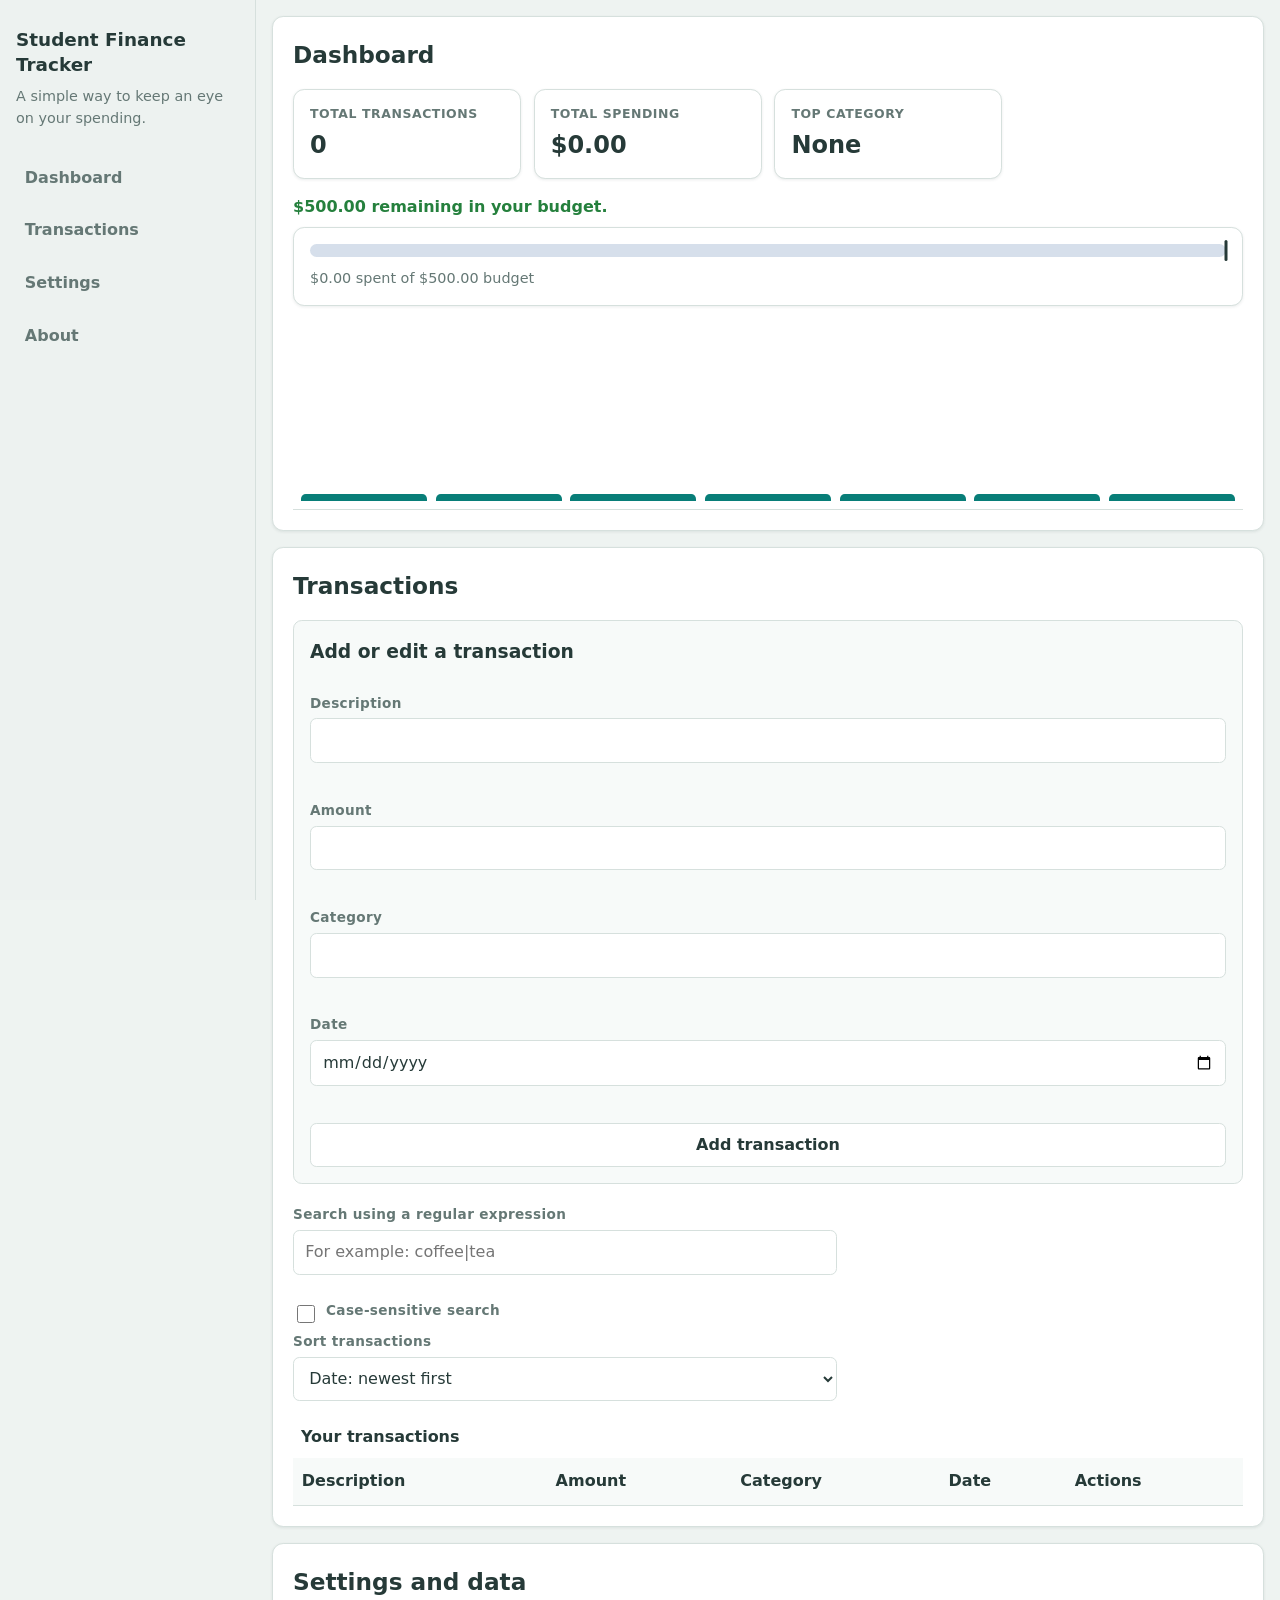
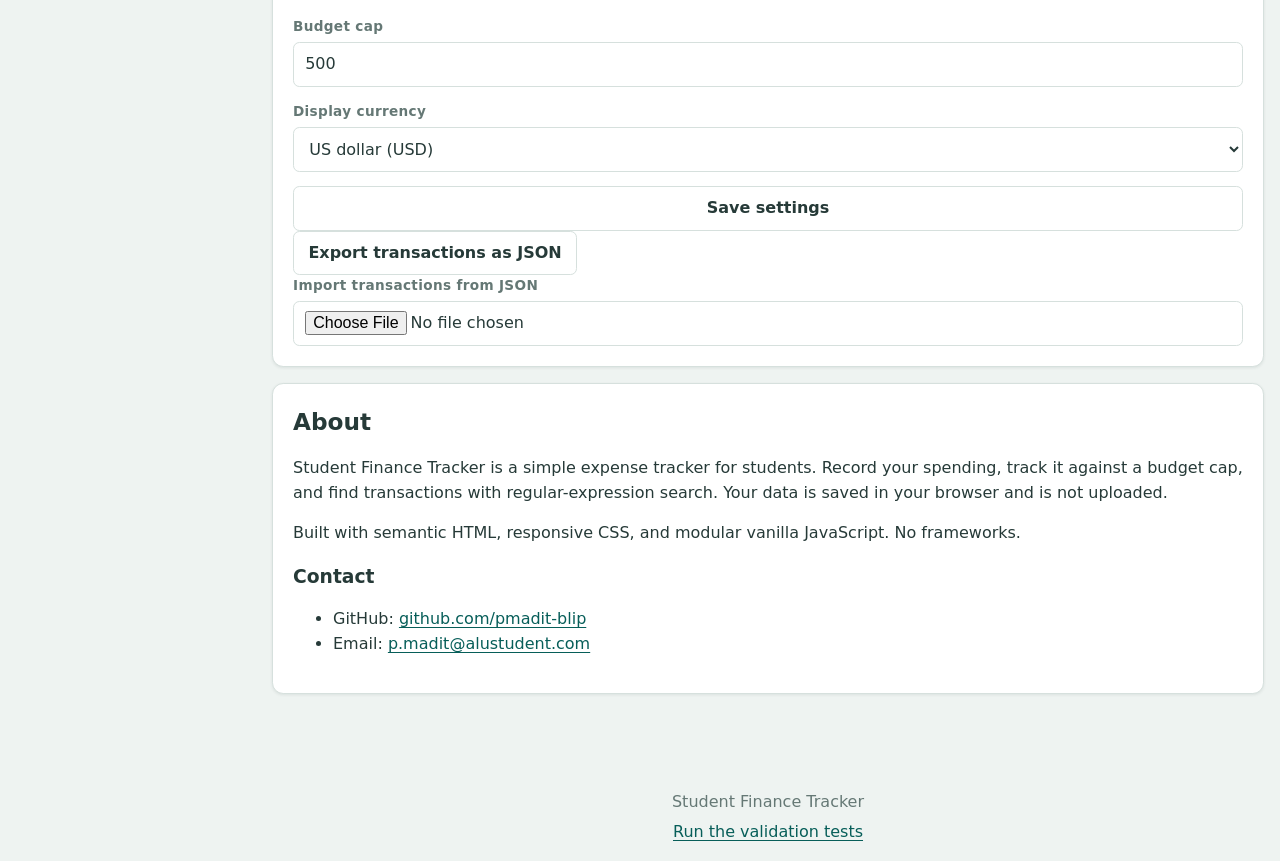
<file: index.html>
<!doctype html>
<html lang="en">
<head>
  <meta charset="utf-8">
  <meta name="viewport" content="width=device-width, initial-scale=1">
  <meta name="description" content="Track student spending, budgets, and transactions.">
  <title>Student Finance Tracker</title>
  <link rel="stylesheet" href="styles/main.css">
  <script type="module" src="scripts/app.js"></script>
</head>
<body>
  <a class="skip-link" href="#main">Skip to main content</a>

  <header>
    <h1>Student Finance Tracker</h1>
    <p>A simple way to keep an eye on your spending.</p>
    <nav aria-label="Main navigation">
      <a href="#dashboard">Dashboard</a>
      <a href="#transactions">Transactions</a>
      <a href="#settings">Settings</a>
      <a href="#about">About</a>
    </nav>
  </header>

  <main id="main">
    <section id="dashboard" aria-labelledby="dashboard-heading">
      <h2 id="dashboard-heading">Dashboard</h2>
      <dl>
        <div>
          <dt>Total transactions</dt>
          <dd id="total-records">0</dd>
        </div>
        <div>
          <dt>Total spending</dt>
          <dd id="total-amount">$0.00</dd>
        </div>
        <div>
          <dt>Top category</dt>
          <dd id="top-category">None</dd>
        </div>
      </dl>
      <p id="budget-message" aria-live="polite"></p>
      <div id="spending-trend" aria-label="Spending trend for the last seven days"></div>
    </section>

    <section id="transactions" aria-labelledby="transactions-heading">
      <h2 id="transactions-heading">Transactions</h2>

      <form id="record-form">
        <h3>Add or edit a transaction</h3>

        <div>
          <label for="description">Description</label>
          <input id="description" name="description" type="text"
                 required maxlength="120" autocomplete="off"
                 aria-describedby="description-error">
          <p id="description-error"></p>
        </div>

        <div>
          <label for="amount">Amount</label>
          <input id="amount" name="amount" type="number"
                 required min="0" step="0.01" inputmode="decimal"
                 aria-describedby="amount-error">
          <p id="amount-error"></p>
        </div>

        <div>
          <label for="category">Category</label>
          <input id="category" name="category" type="text"
                 required list="category-options" autocomplete="off"
                 aria-describedby="category-error">
          <datalist id="category-options">
            <option value="Food"></option>
            <option value="Books"></option>
            <option value="Transport"></option>
            <option value="Entertainment"></option>
            <option value="Fees"></option>
            <option value="Other"></option>
          </datalist>
          <p id="category-error"></p>
        </div>

        <div>
          <label for="date">Date</label>
          <input id="date" name="date" type="date" required
                 aria-describedby="date-error">
          <p id="date-error"></p>
        </div>

        <button type="submit">Add transaction</button>
        <button id="cancel-edit-button" type="button" hidden>Cancel edit</button>
      </form>

      <div>
        <label for="search-pattern">Search using a regular expression</label>
        <input id="search-pattern" name="search-pattern" type="search"
               aria-describedby="search-error"
               placeholder="For example: coffee|tea">
        <p id="search-error" aria-live="assertive"></p>

        <label>
          <input id="case-sensitive" type="checkbox">
          Case-sensitive search
        </label>
      </div>

      <div>
        <label for="sort-by">Sort transactions</label>
        <select id="sort-by">
          <option value="date-desc">Date: newest first</option>
          <option value="date-asc">Date: oldest first</option>
          <option value="description-asc">Description: A to Z</option>
          <option value="description-desc">Description: Z to A</option>
          <option value="amount-asc">Amount: low to high</option>
          <option value="amount-desc">Amount: high to low</option>
        </select>
      </div>

      <div class="table-wrapper">
        <table>
          <caption>Your transactions</caption>
          <thead>
            <tr>
              <th scope="col">Description</th>
              <th scope="col">Amount</th>
              <th scope="col">Category</th>
              <th scope="col">Date</th>
              <th scope="col">Actions</th>
            </tr>
          </thead>
          <tbody id="records-body"></tbody>
        </table>
      </div>
    </section>

    <section id="settings" aria-labelledby="settings-heading">
      <h2 id="settings-heading">Settings and data</h2>

      <form id="settings-form">
        <div>
          <label for="budget">Budget cap</label>
          <input id="budget" name="budget" type="number"
                 min="0" step="0.01" value="500" required>
        </div>

        <div>
          <label for="currency">Display currency</label>
          <select id="currency" name="currency">
            <option value="USD">US dollar (USD)</option>
            <option value="EUR">Euro (EUR)</option>
	    <option value4="RWF">Rwandan franc (RWF)</option>
            <option value="KES">Kenyan shilling (KES)</option>
          </select>
        </div>

        <button type="submit">Save settings</button>
      </form>

      <button id="export-button" type="button">Export transactions as JSON</button>
      <div>
        <label for="import-file">Import transactions from JSON</label>
        <input id="import-file" name="import-file" type="file"
               accept="application/json,.json">
      </div>
    </section>

    <section id="about" aria-labelledby="about-heading">
      <h2 id="about-heading">About</h2>
      <p>Student Finance Tracker is a simple expense tracker for students. Record your spending, track it against a budget cap, and find transactions with regular-expression search. Your data is saved in your browser and is not uploaded.</p>
      <p>Built with semantic HTML, responsive CSS, and modular vanilla JavaScript. No frameworks.</p>

      <h3>Contact</h3>
      <ul>
        <li>GitHub: <a href="https://github.com/pmadit-blip">github.com/pmadit-blip</a></li>
        <li>Email: <a href="mailto:p.madit@alustudent.com">p.madit@alustudent.com</a></li>
      </ul>
    </section>

    <p id="app-status" role="status" aria-live="polite"></p>
  </main>

  <footer>
    <p>Student Finance Tracker</p>
    <a href="tests.html">Run the validation tests</a>
  </footer>
</body>
</html>
</file>
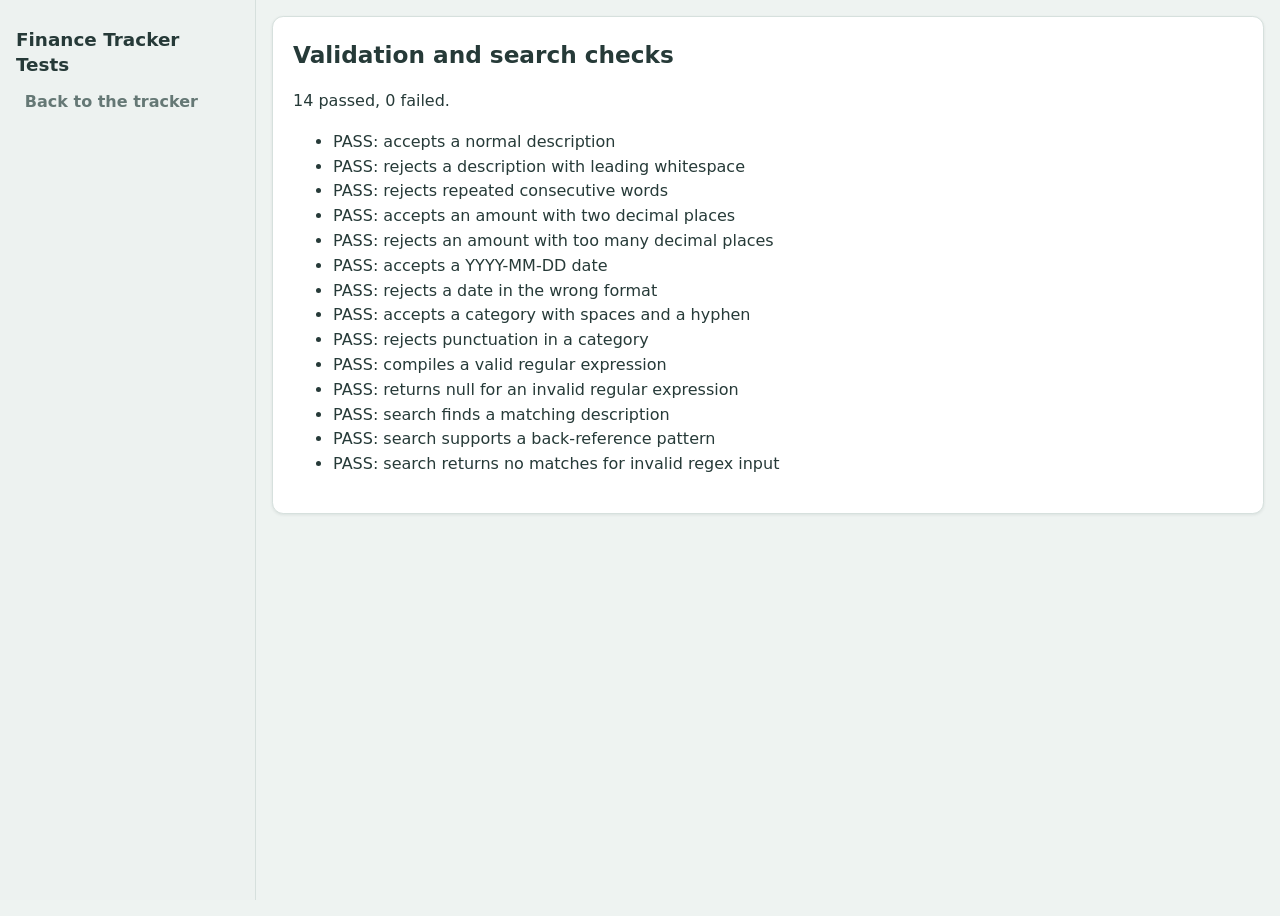
<file: tests.html>
<!doctype html>
<html lang="en">
<head>
  <meta charset="utf-8">
  <meta name="viewport" content="width=device-width, initial-scale=1">
  <title>Finance Tracker Tests</title>
  <link rel="stylesheet" href="styles/main.css">
</head>
<body>
  <header>
    <h1>Finance Tracker Tests</h1>
    <nav aria-label="Main navigation">
      <a href="index.html">Back to the tracker</a>
    </nav>
  </header>

  <main id="main">
    <section aria-labelledby="tests-heading">
      <h2 id="tests-heading">Validation and search checks</h2>
      <p id="test-status" role="status" aria-live="polite">Running tests…</p>
      <ul id="test-results"></ul>
    </section>
  </main>

  <script type="module">
    import {
      validateDescription,
      validateAmount,
      validateDate,
      validateCategory
    } from './scripts/validators.js';
    import {
      compileRegex,
      searchRecords
    } from './scripts/search.js';

    const output = document.getElementById('test-results');
    const status = document.getElementById('test-status');
    let passed = 0;
    let failed = 0;

    function test(name, assertion) {
      const item = document.createElement('li');

      try {
        if (!assertion()) throw new Error('Assertion failed');
        item.textContent = `PASS: ${name}`;
        passed += 1;
      } catch (error) {
        item.textContent = `FAIL: ${name} (${error.message})`;
        failed += 1;
      }

      output.append(item);
    }

    test('accepts a normal description', () =>
      validateDescription('Lunch at cafeteria') === null);

    test('rejects a description with leading whitespace', () =>
      validateDescription(' Lunch') !== null);

    test('rejects repeated consecutive words', () =>
      validateDescription('coffee coffee') !== null);

    test('accepts an amount with two decimal places', () =>
      validateAmount('12.50') === null);

    test('rejects an amount with too many decimal places', () =>
      validateAmount('12.500') !== null);

    test('accepts a YYYY-MM-DD date', () =>
      validateDate('2025-09-29') === null);

    test('rejects a date in the wrong format', () =>
      validateDate('09/29/2025') !== null);

    test('accepts a category with spaces and a hyphen', () =>
      validateCategory('Books and Supplies') === null &&
      validateCategory('Food-Drinks') === null);

    test('rejects punctuation in a category', () =>
      validateCategory('Food!') !== null);

    test('compiles a valid regular expression', () =>
      compileRegex('coffee|tea') instanceof RegExp);

    test('returns null for an invalid regular expression', () =>
      compileRegex('[') === null);

    const records = [
      {
        description: 'Coffee with friends',
        amount: 8.75,
        category: 'Food',
        date: '2025-09-28'
      },
      {
        description: 'Bus pass',
        amount: 45,
        category: 'Transport',
        date: '2025-09-20'
      }
    ];

    test('search finds a matching description', () =>
      searchRecords(records, 'coffee').length === 1);

    test('search supports a back-reference pattern', () =>
      searchRecords(
        [{ description: 'the the repeated word', amount: 1, category: 'Other', date: '2025-09-01' }],
        '\\b(\\w+)\\s+\\1\\b'
      ).length === 1);

    test('search returns no matches for invalid regex input', () =>
      searchRecords(records, '[').length === 0);

    status.textContent = `${passed} passed, ${failed} failed.`;
  </script>
</body>
</html>
</file>
<file: styles/main.css>
:root {
  color-scheme: light;
  font-family: system-ui, -apple-system, BlinkMacSystemFont, "Segoe UI", sans-serif;
  --page: #eef3f1;
  --surface: #ffffff;
  --surface-soft: #f7faf9;
  --ink: #263a38;
  --muted: #657875;
  --border: #d6e0dd;
  --sidebar: #edf2f0;
  --sidebar-active: #e1f3f1;
  --teal: #087e78;
  --teal-dark: #075e59;
  --green: #25803d;
  --green-soft: #e8f5eb;
  --red: #b3261e;
  --red-soft: #fcebea;
  --track: #d6dfeb;
  --focus: #a25c00;
  --highlight: #fff0a8;
  --radius: 0.7rem;
  --shadow: 0 1px 3px rgb(34 58 54 / 9%);
}

:root[data-theme="dark"] {
  color-scheme: dark;
  --page: #182321;
  --surface: #222f2d;
  --surface-soft: #293936;
  --ink: #eef5f2;
  --muted: #bfcec9;
  --border: #435550;
  --sidebar: #17211f;
  --sidebar-active: #244340;
  --teal: #68c8bd;
  --teal-dark: #9ae0d7;
  --green: #70d187;
  --green-soft: #203e2b;
  --red: #ff8e86;
  --red-soft: #492724;
  --track: #45544f;
  --focus: #ffd166;
  --highlight: #665719;
}

* {
  box-sizing: border-box;
}

html {
  scroll-behavior: smooth;
  scroll-padding-top: 1rem;
}

body {
  min-width: 320px;
  min-height: 100vh;
  margin: 0;
  background: var(--page);
  color: var(--ink);
  line-height: 1.55;
}

button,
input,
select {
  font: inherit;
}

a {
  color: var(--teal-dark);
  text-underline-offset: 0.18em;
}

:focus-visible {
  outline: 3px solid var(--focus);
  outline-offset: 3px;
}

.skip-link {
  position: fixed;
  z-index: 20;
  top: 0.75rem;
  left: 0.75rem;
  padding: 0.65rem 0.9rem;
  transform: translateY(-180%);
  border: 1px solid var(--border);
  border-radius: 0.4rem;
  background: var(--surface);
  color: var(--ink);
}

.skip-link:focus {
  transform: translateY(0);
}

header {
  position: fixed;
  z-index: 5;
  inset: 0 auto 0 0;
  display: flex;
  width: 16rem;
  flex-direction: column;
  padding: 1.5rem 0.75rem;
  border-right: 1px solid var(--border);
  background: var(--sidebar);
}

header h1 {
  margin: 0.25rem 0.25rem 0;
  color: var(--ink);
  font-size: 1.15rem;
  line-height: 1.35;
}

header p {
  margin: 0.45rem 0.25rem 1.5rem;
  color: var(--muted);
  font-size: 0.9rem;
}

header nav {
  display: flex;
  flex-direction: column;
  gap: 0.25rem;
}

header nav a {
  display: block;
  padding: 0.75rem 0.8rem;
  border-radius: 0.45rem;
  color: var(--muted);
  font-weight: 650;
  text-decoration: none;
  transition: color 140ms ease, background-color 140ms ease;
}

header nav a:hover,
header nav a:focus-visible,
header nav a[aria-current="page"] {
  background: var(--sidebar-active);
  color: var(--teal-dark);
}

main {
  display: grid;
  gap: 1rem;
  width: min(100% - 18rem, 72rem);
  margin: 1rem 1rem 2rem 17rem;
}

section {
  min-width: 0;
  padding: 1.25rem;
  border: 1px solid var(--border);
  border-radius: var(--radius);
  background: var(--surface);
  box-shadow: var(--shadow);
  scroll-margin-top: 1rem;
}

h2 {
  margin: 0 0 1rem;
  color: var(--ink);
  font-size: 1.45rem;
}

h3 {
  margin: 0 0 0.75rem;
  color: var(--ink);
}

#dashboard dl {
  display: grid;
  grid-template-columns: repeat(4, minmax(0, 1fr));
  gap: 0.8rem;
  margin: 0;
}

#dashboard dl > div {
  min-width: 0;
  padding: 0.9rem 1rem;
  border: 1px solid var(--border);
  border-radius: var(--radius);
  background: var(--surface);
  box-shadow: var(--shadow);
}

dt {
  color: var(--muted);
  font-size: 0.78rem;
  font-weight: 650;
  letter-spacing: 0.045em;
  text-transform: uppercase;
}

dd {
  margin: 0.2rem 0 0;
  color: var(--ink);
  font-size: clamp(1.1rem, 2vw, 1.5rem);
  font-weight: 750;
  overflow-wrap: anywhere;
}

form {
  display: grid;
  gap: 0.9rem;
}

#record-form {
  margin-bottom: 1.25rem;
  padding: 1rem;
  border: 1px solid var(--border);
  border-radius: 0.55rem;
  background: var(--surface-soft);
}

label {
  display: block;
  margin-bottom: 0.3rem;
  color: var(--muted);
  font-size: 0.85rem;
  font-weight: 700;
  letter-spacing: 0.025em;
}

input,
select {
  width: 100%;
  min-height: 2.8rem;
  padding: 0.55rem 0.7rem;
  border: 1px solid var(--border);
  border-radius: 0.4rem;
  background: var(--surface);
  color: var(--ink);
}

input[type="checkbox"] {
  width: 1.1rem;
  min-height: 1.1rem;
  margin-right: 0.4rem;
  vertical-align: middle;
  accent-color: var(--teal);
}

button {
  min-height: 2.7rem;
  padding: 0.55rem 0.9rem;
  border: 1px solid var(--border);
  border-radius: 0.4rem;
  background: var(--surface);
  color: var(--ink);
  font-weight: 650;
  cursor: pointer;
  transition: border-color 140ms ease, background-color 140ms ease, transform 140ms ease;
}

button:hover {
  border-color: var(--teal);
  background: var(--sidebar-active);
}

button:active {
  transform: translateY(1px);
}

button[data-action="delete"] {
  border-color: var(--red);
  background: var(--red-soft);
  color: var(--red);
}

button[data-action="edit"] {
  margin-right: 0.35rem;
}

[hidden] {
  display: none !important;
}

#description-error,
#amount-error,
#category-error,
#date-error,
#search-error {
  min-height: 1.35em;
  margin: 0.2rem 0 0;
  color: var(--red);
  font-size: 0.88rem;
}

[aria-invalid="true"] {
  border-color: var(--red);
}

#search-pattern,
#sort-by {
  max-width: 34rem;
}

#case-sensitive {
  margin-top: 0.5rem;
}

.table-wrapper {
  width: 100%;
  margin-top: 1rem;
  overflow-x: auto;
}

table {
  width: 100%;
  border-collapse: collapse;
}

caption {
  padding: 0.5rem;
  color: var(--ink);
  text-align: left;
  font-weight: 700;
}

th,
td {
  padding: 0.7rem 0.55rem;
  border-bottom: 1px solid var(--border);
  color: var(--ink);
  text-align: left;
  vertical-align: top;
}

th {
  background: var(--surface-soft);
}

td:last-child {
  white-space: nowrap;
}

mark {
  border-radius: 0.15rem;
  background: var(--highlight);
  color: var(--ink);
}

#budget-message {
  margin: 1rem 0 0;
  font-weight: 700;
}

#budget-message.is-within-budget {
  color: var(--green);
}

#budget-message.is-over-budget {
  color: var(--red);
}

.budget-meter {
  margin: 0.45rem 0 0.5rem;
  padding: 1rem;
  border: 1px solid var(--border);
  border-radius: var(--radius);
  background: var(--surface);
  box-shadow: var(--shadow);
}

.budget-meter__track {
  position: relative;
  height: 0.8rem;
  overflow: visible;
  border-radius: 999px;
  background: var(--track);
}

.budget-meter__fill {
  display: block;
  width: 0;
  height: 100%;
  border-radius: inherit;
  background: var(--green);
  transition: width 220ms ease, background-color 160ms ease;
}

.budget-meter.is-over-budget .budget-meter__fill {
  background: var(--red);
}

.budget-meter__cap-marker {
  position: absolute;
  top: -0.25rem;
  left: 100%;
  width: 3px;
  height: 1.3rem;
  transform: translateX(-50%);
  border-radius: 2px;
  background: var(--ink);
}

.budget-meter__label {
  margin: 0.6rem 0 0;
  color: var(--muted);
  font-size: 0.9rem;
}

.trend-chart {
  display: flex;
  align-items: end;
  gap: 0.55rem;
  height: 12rem;
  margin-top: 0.75rem;
  padding: 0.5rem;
  border-bottom: 1px solid var(--border);
}

.trend-chart__bar {
  flex: 1;
  min-width: 0.5rem;
  border-radius: 0.3rem 0.3rem 0 0;
  background: var(--teal);
  animation: rise-in 400ms ease-out both;
}

footer {
  margin: 0 1rem 0 17rem;
  padding: 1rem;
  color: var(--muted);
  text-align: center;
}

footer p {
  margin: 0 0 0.35rem;
}

@keyframes rise-in {
  from {
    transform: scaleY(0.35);
    transform-origin: bottom;
    opacity: 0.55;
  }

  to {
    transform: scaleY(1);
    transform-origin: bottom;
    opacity: 1;
  }
}

@media (max-width: 900px) {
  header {
    width: 13rem;
  }

  main {
    width: calc(100% - 15rem);
    margin-left: 14rem;
  }

  footer {
    margin-left: 14rem;
  }

  #dashboard dl {
    grid-template-columns: repeat(2, minmax(0, 1fr));
  }
}

@media (max-width: 650px) {
  html {
    scroll-padding-top: 11rem;
  }

  header {
    position: sticky;
    inset: auto;
    width: 100%;
    padding: 0.8rem;
    border-right: 0;
    border-bottom: 1px solid var(--border);
  }

  header h1 {
    font-size: 1.1rem;
  }

  header p {
    margin: 0.25rem 0 0.6rem;
  }

  header nav {
    flex-direction: row;
    gap: 0.2rem;
    overflow-x: auto;
  }

  header nav a {
    flex: 0 0 auto;
    padding: 0.55rem 0.7rem;
    font-size: 0.9rem;
  }

  main {
    width: calc(100% - 1.25rem);
    gap: 0.8rem;
    margin: 0.75rem auto 1.25rem;
  }

  section {
    padding: 1rem;
  }

  #dashboard dl {
    grid-template-columns: repeat(2, minmax(0,1fr));
    gap: 0.6rem;
  }

  #record-form {
    grid-template-columns: 1fr;
  }

  .table-wrapper {
    overflow: visible;
  }

  table,
  tbody,
  tr,
  td {
    display: block;
    width: 100%;
  }

  thead {
    position: absolute;
    width: 1px;
    height: 1px;
    overflow: hidden;
    clip: rect(0, 0, 0, 0);
    white-space: nowrap;
    clip-path: inset(50%);
  }

  tbody {
    display: grid;
    gap: 0.7rem;
  }

  tbody tr {
    padding: 0.35rem 0.7rem;
    border: 1px solid var(--border);
    border-radius: 0.55rem;
    background: var(--surface);
  }

  td {
    display: grid;
    grid-template-columns: minmax(5.5rem, 0.7fr) 1.3fr;
    gap: 0.5rem;
    padding: 0.5rem 0;
    border-bottom: 1px solid var(--border);
    overflow-wrap: anywhere;
  }

  td::before {
    content: attr(data-label);
    color: var(--muted);
    font-weight: 700;
  }

  td:last-child {
    white-space: normal;
  }

  footer {
    margin: 0;
  }
}

@media (prefers-reduced-motion: reduce) {
  *,
  *::before,
  *::after {
    scroll-behavior: auto !important;
    animation-duration: 0.01ms !important;
    animation-iteration-count: 1 !important;
    transition-duration: 0.01ms !important;
  }
}
</file>
